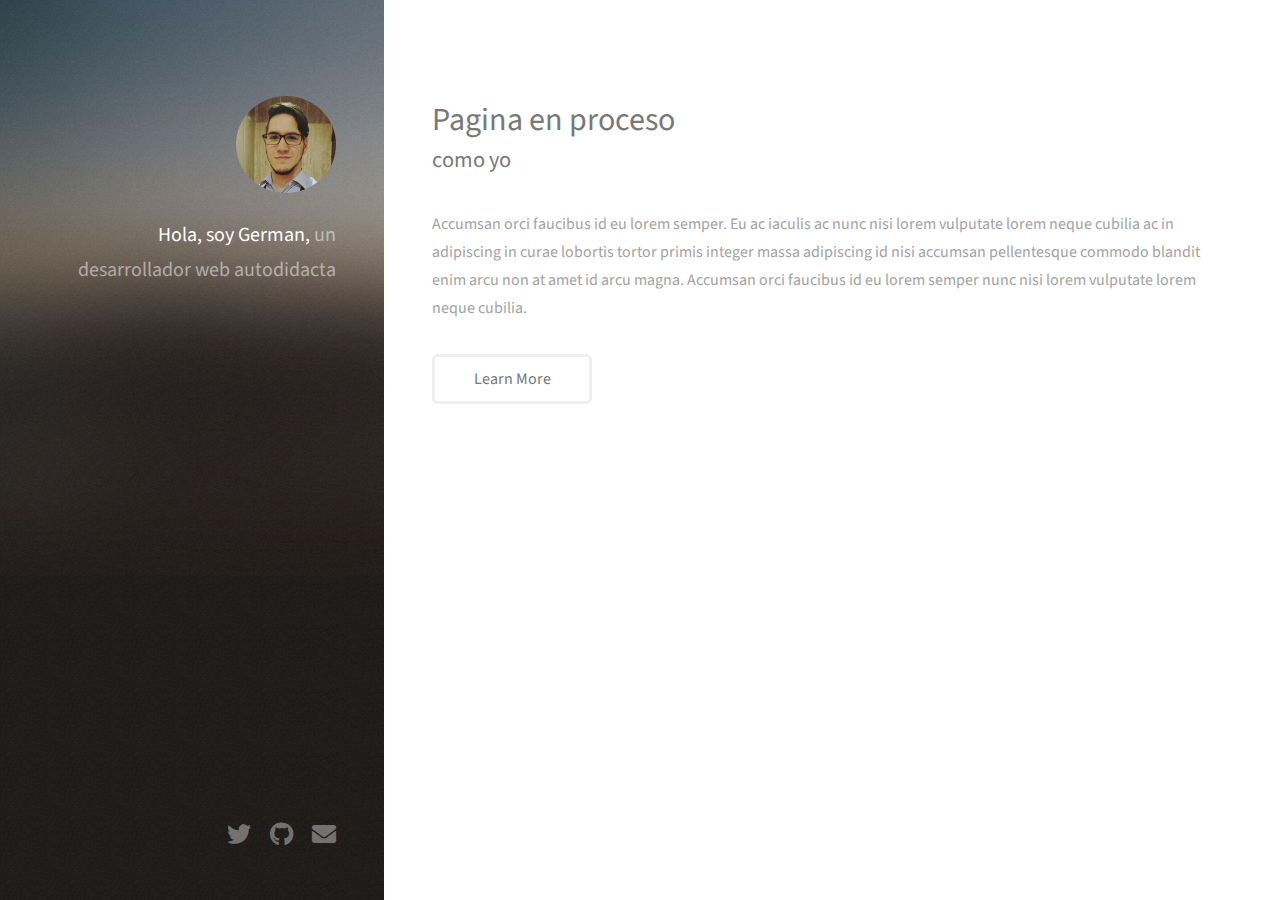
<file: index.html>
<!DOCTYPE HTML>
<!--
	Strata by HTML5 UP
	html5up.net | @ajlkn
	Free for personal and commercial use under the CCA 3.0 license (html5up.net/license)
-->
<html>
	<head>
		<title>German Crawdon</title>
		<meta charset="utf-8" />
		<meta name="viewport" content="width=device-width, initial-scale=1, user-scalable=no" />
		<link rel="stylesheet" href="assets/css/main.css" />
	</head>
	<body class="is-preload">

		<!-- Header -->
			<header id="header">
				<div class="inner">
					<a href="#" class="image avatar"><img src="images/avatar.jpg" alt="" /></a>
					<h1><strong>Hola, soy German,</strong>
						<br> un desarrollador
						<br> web autodidacta</h1>
				</div>
			</header>

		<!-- Main -->
			<div id="main">

				<!-- One -->
					<section id="one">
						<header class="major">
							<h2>Pagina en proceso <span><h6>como yo</h6></span></h2>

						</header>
						<p>Accumsan orci faucibus id eu lorem semper. Eu ac iaculis ac nunc nisi lorem vulputate lorem neque cubilia ac in adipiscing in curae lobortis tortor primis integer massa adipiscing id nisi accumsan pellentesque commodo blandit enim arcu non at amet id arcu magna. Accumsan orci faucibus id eu lorem semper nunc nisi lorem vulputate lorem neque cubilia.</p>
						<ul class="actions">
							<li><a href="#" class="button">Learn More</a></li>
						</ul>
					</section>
<!-- Two
					<section id="two">
						<h2>Recent Work</h2>
						<div class="row">
							<article class="col-6 col-12-xsmall work-item">
								<a href="images/fulls/01.jpg" class="image fit thumb"><img src="images/thumbs/01.jpg" alt="" /></a>
								<h3>Magna sed consequat tempus</h3>
								<p>Lorem ipsum dolor sit amet nisl sed nullam feugiat.</p>
							</article>
							<article class="col-6 col-12-xsmall work-item">
								<a href="images/fulls/02.jpg" class="image fit thumb"><img src="images/thumbs/02.jpg" alt="" /></a>
								<h3>Ultricies lacinia interdum</h3>
								<p>Lorem ipsum dolor sit amet nisl sed nullam feugiat.</p>
							</article>
							<article class="col-6 col-12-xsmall work-item">
								<a href="images/fulls/03.jpg" class="image fit thumb"><img src="images/thumbs/03.jpg" alt="" /></a>
								<h3>Tortor metus commodo</h3>
								<p>Lorem ipsum dolor sit amet nisl sed nullam feugiat.</p>
							</article>
							<article class="col-6 col-12-xsmall work-item">
								<a href="images/fulls/04.jpg" class="image fit thumb"><img src="images/thumbs/04.jpg" alt="" /></a>
								<h3>Quam neque phasellus</h3>
								<p>Lorem ipsum dolor sit amet nisl sed nullam feugiat.</p>
							</article>
							<article class="col-6 col-12-xsmall work-item">
								<a href="images/fulls/05.jpg" class="image fit thumb"><img src="images/thumbs/05.jpg" alt="" /></a>
								<h3>Nunc enim commodo aliquet</h3>
								<p>Lorem ipsum dolor sit amet nisl sed nullam feugiat.</p>
							</article>
							<article class="col-6 col-12-xsmall work-item">
								<a href="images/fulls/06.jpg" class="image fit thumb"><img src="images/thumbs/06.jpg" alt="" /></a>
								<h3>Risus ornare lacinia</h3>
								<p>Lorem ipsum dolor sit amet nisl sed nullam feugiat.</p>
							</article>
						</div>
						<ul class="actions">
							<li><a href="#" class="button">Full Portfolio</a></li>
						</ul>
					</section>

 Three 
					<section id="three">
						<h2>Get In Touch</h2>
						<p>Accumsan pellentesque commodo blandit enim arcu non at amet id arcu magna. Accumsan orci faucibus id eu lorem semper nunc nisi lorem vulputate lorem neque lorem ipsum dolor.</p>
						<div class="row">
							<div class="col-8 col-12-small">
								<form method="post" action="#">
									<div class="row gtr-uniform gtr-50">
										<div class="col-6 col-12-xsmall"><input type="text" name="name" id="name" placeholder="Name" /></div>
										<div class="col-6 col-12-xsmall"><input type="email" name="email" id="email" placeholder="Email" /></div>
										<div class="col-12"><textarea name="message" id="message" placeholder="Message" rows="4"></textarea></div>
									</div>
								</form>
								<ul class="actions">
									<li><input type="submit" value="Send Message" /></li>
								</ul>
							</div>
							<div class="col-4 col-12-small">
								<ul class="labeled-icons">
									<li>
										<h3 class="icon solid fa-home"><span class="label">Address</span></h3>
										1234 Somewhere Rd.<br />
										Nashville, TN 00000<br />
										United States
									</li>
									<li>
										<h3 class="icon solid fa-mobile-alt"><span class="label">Phone</span></h3>
										000-000-0000
									</li>
									<li>
										<h3 class="icon solid fa-envelope"><span class="label">Email</span></h3>
										<a href="#">hello@untitled.tld</a>
									</li>
								</ul>
							</div>
						</div>
					</section>


			</div> -->

		<!-- Footer  -->
			<footer id="footer">
				<div class="inner">
					<ul class="icons">
						<li><a href="https://twitter.com/GCrawdon" class="icon brands fa-twitter"><span class="label">Twitter</span></a></li>
						<li><a href="https://github.com/Crawdon" class="icon brands fa-github"><span class="label">Github</span></a></li>
						<li><a href="germandifrancesco@gmail.com" class="icon solid fa-envelope"><span class="label">Email</span></a></li>
					<!-- </ul>
					<ul class="copyright">
						<li>&copy; Untitled</li><li>Design: <a href="http://html5up.net">HTML5 UP</a></li>
					</ul> -->
				</div>
			</footer> 

		<!-- Scripts -->
			<script src="assets/js/jquery.min.js"></script>
			<script src="assets/js/jquery.poptrox.min.js"></script>
			<script src="assets/js/browser.min.js"></script>
			<script src="assets/js/breakpoints.min.js"></script>
			<script src="assets/js/util.js"></script>
			<script src="assets/js/main.js"></script>

	</body>
</html>
</file>
<file: assets/css/main.css>
@import url("fontawesome-all.min.css");
@import url("https://fonts.googleapis.com/css?family=Source+Sans+Pro:400,400italic");

/*
	Strata by HTML5 UP
	html5up.net | @ajlkn
	Free for personal and commercial use under the CCA 3.0 license (html5up.net/license)
*/

html, body, div, span, applet, object,
iframe, h1, h2, h3, h4, h5, h6, p, blockquote,
pre, a, abbr, acronym, address, big, cite,
code, del, dfn, em, img, ins, kbd, q, s, samp,
small, strike, strong, sub, sup, tt, var, b,
u, i, center, dl, dt, dd, ol, ul, li, fieldset,
form, label, legend, table, caption, tbody,
tfoot, thead, tr, th, td, article, aside,
canvas, details, embed, figure, figcaption,
footer, header, hgroup, menu, nav, output, ruby,
section, summary, time, mark, audio, video {
	margin: 0;
	padding: 0;
	border: 0;
	font-size: 100%;
	font: inherit;
	vertical-align: baseline;}

article, aside, details, figcaption, figure,
footer, header, hgroup, menu, nav, section {
	display: block;}

body {
	line-height: 1;
}

ol, ul {
	list-style: none;
}

blockquote, q {
	quotes: none;
}

	blockquote:before, blockquote:after, q:before, q:after {
		content: '';
		content: none;
	}

table {
	border-collapse: collapse;
	border-spacing: 0;
}

body {
	-webkit-text-size-adjust: none;
}

mark {
	background-color: transparent;
	color: inherit;
}

input::-moz-focus-inner {
	border: 0;
	padding: 0;
}

input, select, textarea {
	-moz-appearance: none;
	-webkit-appearance: none;
	-ms-appearance: none;
	appearance: none;
}

/* Basic */

	html {
		box-sizing: border-box;
	}

	*, *:before, *:after {
		box-sizing: inherit;
	}

	body {
		background: #fff;
	}

		body.is-preload *, body.is-preload *:before, body.is-preload *:after {
			-moz-animation: none !important;
			-webkit-animation: none !important;
			-ms-animation: none !important;
			animation: none !important;
			-moz-transition: none !important;
			-webkit-transition: none !important;
			-ms-transition: none !important;
			transition: none !important;
		}

	body, input, select, textarea {
		color: #a2a2a2;
		font-family: "Source Sans Pro", Helvetica, sans-serif;
		font-size: 16pt;
		font-weight: 400;
		line-height: 1.75em;
	}

	a {
		-moz-transition: color 0.2s ease-in-out, border-color 0.2s ease-in-out;
		-webkit-transition: color 0.2s ease-in-out, border-color 0.2s ease-in-out;
		-ms-transition: color 0.2s ease-in-out, border-color 0.2s ease-in-out;
		transition: color 0.2s ease-in-out, border-color 0.2s ease-in-out;
		border-bottom: dotted 1px;
		color: #49bf9d;
		text-decoration: none;
	}

		a:hover {
			border-bottom-color: transparent;
			color: #49bf9d !important;
			text-decoration: none;
		}

	strong, b {
		color: #787878;
		font-weight: 400;
	}

	em, i {
		font-style: italic;
	}

	p {
		margin: 0 0 2em 0;
	}

	h1, h2, h3, h4, h5, h6 {
		color: #787878;
		font-weight: 400;
		line-height: 1em;
		margin: 0 0 1em 0;
	}

		h1 a, h2 a, h3 a, h4 a, h5 a, h6 a {
			color: inherit;
			text-decoration: none;
		}

	h1 {
		font-size: 2em;
		line-height: 1.5em;
	}

	h2 {
		font-size: 1.5em;
		line-height: 1.5em;
	}

	h3 {
		font-size: 1.25em;
		line-height: 1.5em;
	}

	h4 {
		font-size: 1.1em;
		line-height: 1.5em;
	}

	h5 {
		font-size: 0.9em;
		line-height: 1.5em;
	}

	h6 {
		font-size: 0.7em;
		line-height: 1.5em;
	}

	sub {
		font-size: 0.8em;
		position: relative;
		top: 0.5em;
	}

	sup {
		font-size: 0.8em;
		position: relative;
		top: -0.5em;
	}

	hr {
		border: 0;
		border-bottom: solid 2px #efefef;
		margin: 2em 0;
	}

		hr.major {
			margin: 3em 0;
		}

	blockquote {
		border-left: solid 6px #efefef;
		font-style: italic;
		margin: 0 0 2em 0;
		padding: 0.5em 0 0.5em 1.5em;
	}

	code {
		background: #f7f7f7;
		border-radius: 0.35em;
		border: solid 2px #efefef;
		font-family: "Courier New", monospace;
		font-size: 0.9em;
		margin: 0 0.25em;
		padding: 0.25em 0.65em;
	}

	pre {
		-webkit-overflow-scrolling: touch;
		font-family: "Courier New", monospace;
		font-size: 0.9em;
		margin: 0 0 2em 0;
	}

		pre code {
			display: block;
			line-height: 1.75em;
			padding: 1em 1.5em;
			overflow-x: auto;
		}

	.align-left {
		text-align: left;
	}

	.align-center {
		text-align: center;
	}

	.align-right {
		text-align: right;
	}

/* Container */

	.container {
		margin: 0 auto;
		max-width: calc(100% - 4em);
		width: 100%;
	}

		.container.xsmall {
			width: 25%;
		}

		.container.small {
			width: 50%;
		}

		.container.medium {
			width: 75%;
		}

		.container.large {
			width: 125%;
		}

		.container.xlarge {
			width: 150%;
		}

		.container.max {
			width: 100%;
		}

		@media screen and (max-width: 980px) {

			.container {
				width: 100% !important;
				max-width: 100% !important;
			}

		}

		@media screen and (max-width: 480px) {

			.container {
				max-width: calc(100% - 3em);
			}

		}

/* Row */

	.row {
		display: flex;
		flex-wrap: wrap;
		box-sizing: border-box;
		align-items: stretch;
	}

		.row > * {
			box-sizing: border-box;
		}

		.row.gtr-uniform > * > :last-child {
			margin-bottom: 0;
		}

		.row.aln-left {
			justify-content: flex-start;
		}

		.row.aln-center {
			justify-content: center;
		}

		.row.aln-right {
			justify-content: flex-end;
		}

		.row.aln-top {
			align-items: flex-start;
		}

		.row.aln-middle {
			align-items: center;
		}

		.row.aln-bottom {
			align-items: flex-end;
		}

		.row > .imp {
			order: -1;
		}

		.row > .col-1 {
			width: 8.33333%;
		}

		.row > .off-1 {
			margin-left: 8.33333%;
		}

		.row > .col-2 {
			width: 16.66667%;
		}

		.row > .off-2 {
			margin-left: 16.66667%;
		}

		.row > .col-3 {
			width: 25%;
		}

		.row > .off-3 {
			margin-left: 25%;
		}

		.row > .col-4 {
			width: 33.33333%;
		}

		.row > .off-4 {
			margin-left: 33.33333%;
		}

		.row > .col-5 {
			width: 41.66667%;
		}

		.row > .off-5 {
			margin-left: 41.66667%;
		}

		.row > .col-6 {
			width: 50%;
		}

		.row > .off-6 {
			margin-left: 50%;
		}

		.row > .col-7 {
			width: 58.33333%;
		}

		.row > .off-7 {
			margin-left: 58.33333%;
		}

		.row > .col-8 {
			width: 66.66667%;
		}

		.row > .off-8 {
			margin-left: 66.66667%;
		}

		.row > .col-9 {
			width: 75%;
		}

		.row > .off-9 {
			margin-left: 75%;
		}

		.row > .col-10 {
			width: 83.33333%;
		}

		.row > .off-10 {
			margin-left: 83.33333%;
		}

		.row > .col-11 {
			width: 91.66667%;
		}

		.row > .off-11 {
			margin-left: 91.66667%;
		}

		.row > .col-12 {
			width: 100%;
		}

		.row > .off-12 {
			margin-left: 100%;
		}

		.row.gtr-0 {
			margin-top: 0;
			margin-left: 0em;
		}

			.row.gtr-0 > * {
				padding: 0 0 0 0em;
			}

			.row.gtr-0.gtr-uniform {
				margin-top: 0em;
			}

				.row.gtr-0.gtr-uniform > * {
					padding-top: 0em;
				}

		.row.gtr-25 {
			margin-top: 0;
			margin-left: -0.625em;
		}

			.row.gtr-25 > * {
				padding: 0 0 0 0.625em;
			}

			.row.gtr-25.gtr-uniform {
				margin-top: -0.625em;
			}

				.row.gtr-25.gtr-uniform > * {
					padding-top: 0.625em;
				}

		.row.gtr-50 {
			margin-top: 0;
			margin-left: -1.25em;
		}

			.row.gtr-50 > * {
				padding: 0 0 0 1.25em;
			}

			.row.gtr-50.gtr-uniform {
				margin-top: -1.25em;
			}

				.row.gtr-50.gtr-uniform > * {
					padding-top: 1.25em;
				}

		.row {
			margin-top: 0;
			margin-left: -2.5em;
		}

			.row > * {
				padding: 0 0 0 2.5em;
			}

			.row.gtr-uniform {
				margin-top: -2.5em;
			}

				.row.gtr-uniform > * {
					padding-top: 2.5em;
				}

		.row.gtr-150 {
			margin-top: 0;
			margin-left: -3.75em;
		}

			.row.gtr-150 > * {
				padding: 0 0 0 3.75em;
			}

			.row.gtr-150.gtr-uniform {
				margin-top: -3.75em;
			}

				.row.gtr-150.gtr-uniform > * {
					padding-top: 3.75em;
				}

		.row.gtr-200 {
			margin-top: 0;
			margin-left: -5em;
		}

			.row.gtr-200 > * {
				padding: 0 0 0 5em;
			}

			.row.gtr-200.gtr-uniform {
				margin-top: -5em;
			}

				.row.gtr-200.gtr-uniform > * {
					padding-top: 5em;
				}

		@media screen and (max-width: 1800px) {

			.row {
				display: flex;
				flex-wrap: wrap;
				box-sizing: border-box;
				align-items: stretch;
			}

				.row > * {
					box-sizing: border-box;
				}

				.row.gtr-uniform > * > :last-child {
					margin-bottom: 0;
				}

				.row.aln-left {
					justify-content: flex-start;
				}

				.row.aln-center {
					justify-content: center;
				}

				.row.aln-right {
					justify-content: flex-end;
				}

				.row.aln-top {
					align-items: flex-start;
				}

				.row.aln-middle {
					align-items: center;
				}

				.row.aln-bottom {
					align-items: flex-end;
				}

				.row > .imp-xlarge {
					order: -1;
				}

				.row > .col-1-xlarge {
					width: 8.33333%;
				}

				.row > .off-1-xlarge {
					margin-left: 8.33333%;
				}

				.row > .col-2-xlarge {
					width: 16.66667%;
				}

				.row > .off-2-xlarge {
					margin-left: 16.66667%;
				}

				.row > .col-3-xlarge {
					width: 25%;
				}

				.row > .off-3-xlarge {
					margin-left: 25%;
				}

				.row > .col-4-xlarge {
					width: 33.33333%;
				}

				.row > .off-4-xlarge {
					margin-left: 33.33333%;
				}

				.row > .col-5-xlarge {
					width: 41.66667%;
				}

				.row > .off-5-xlarge {
					margin-left: 41.66667%;
				}

				.row > .col-6-xlarge {
					width: 50%;
				}

				.row > .off-6-xlarge {
					margin-left: 50%;
				}

				.row > .col-7-xlarge {
					width: 58.33333%;
				}

				.row > .off-7-xlarge {
					margin-left: 58.33333%;
				}

				.row > .col-8-xlarge {
					width: 66.66667%;
				}

				.row > .off-8-xlarge {
					margin-left: 66.66667%;
				}

				.row > .col-9-xlarge {
					width: 75%;
				}

				.row > .off-9-xlarge {
					margin-left: 75%;
				}

				.row > .col-10-xlarge {
					width: 83.33333%;
				}

				.row > .off-10-xlarge {
					margin-left: 83.33333%;
				}

				.row > .col-11-xlarge {
					width: 91.66667%;
				}

				.row > .off-11-xlarge {
					margin-left: 91.66667%;
				}

				.row > .col-12-xlarge {
					width: 100%;
				}

				.row > .off-12-xlarge {
					margin-left: 100%;
				}

				.row.gtr-0 {
					margin-top: 0;
					margin-left: 0em;
				}

					.row.gtr-0 > * {
						padding: 0 0 0 0em;
					}

					.row.gtr-0.gtr-uniform {
						margin-top: 0em;
					}

						.row.gtr-0.gtr-uniform > * {
							padding-top: 0em;
						}

				.row.gtr-25 {
					margin-top: 0;
					margin-left: -0.625em;
				}

					.row.gtr-25 > * {
						padding: 0 0 0 0.625em;
					}

					.row.gtr-25.gtr-uniform {
						margin-top: -0.625em;
					}

						.row.gtr-25.gtr-uniform > * {
							padding-top: 0.625em;
						}

				.row.gtr-50 {
					margin-top: 0;
					margin-left: -1.25em;
				}

					.row.gtr-50 > * {
						padding: 0 0 0 1.25em;
					}

					.row.gtr-50.gtr-uniform {
						margin-top: -1.25em;
					}

						.row.gtr-50.gtr-uniform > * {
							padding-top: 1.25em;
						}

				.row {
					margin-top: 0;
					margin-left: -2.5em;
				}

					.row > * {
						padding: 0 0 0 2.5em;
					}

					.row.gtr-uniform {
						margin-top: -2.5em;
					}

						.row.gtr-uniform > * {
							padding-top: 2.5em;
						}

				.row.gtr-150 {
					margin-top: 0;
					margin-left: -3.75em;
				}

					.row.gtr-150 > * {
						padding: 0 0 0 3.75em;
					}

					.row.gtr-150.gtr-uniform {
						margin-top: -3.75em;
					}

						.row.gtr-150.gtr-uniform > * {
							padding-top: 3.75em;
						}

				.row.gtr-200 {
					margin-top: 0;
					margin-left: -5em;
				}

					.row.gtr-200 > * {
						padding: 0 0 0 5em;
					}

					.row.gtr-200.gtr-uniform {
						margin-top: -5em;
					}

						.row.gtr-200.gtr-uniform > * {
							padding-top: 5em;
						}

		}

		@media screen and (max-width: 1280px) {

			.row {
				display: flex;
				flex-wrap: wrap;
				box-sizing: border-box;
				align-items: stretch;
			}

				.row > * {
					box-sizing: border-box;
				}

				.row.gtr-uniform > * > :last-child {
					margin-bottom: 0;
				}

				.row.aln-left {
					justify-content: flex-start;
				}

				.row.aln-center {
					justify-content: center;
				}

				.row.aln-right {
					justify-content: flex-end;
				}

				.row.aln-top {
					align-items: flex-start;
				}

				.row.aln-middle {
					align-items: center;
				}

				.row.aln-bottom {
					align-items: flex-end;
				}

				.row > .imp-large {
					order: -1;
				}

				.row > .col-1-large {
					width: 8.33333%;
				}

				.row > .off-1-large {
					margin-left: 8.33333%;
				}

				.row > .col-2-large {
					width: 16.66667%;
				}

				.row > .off-2-large {
					margin-left: 16.66667%;
				}

				.row > .col-3-large {
					width: 25%;
				}

				.row > .off-3-large {
					margin-left: 25%;
				}

				.row > .col-4-large {
					width: 33.33333%;
				}

				.row > .off-4-large {
					margin-left: 33.33333%;
				}

				.row > .col-5-large {
					width: 41.66667%;
				}

				.row > .off-5-large {
					margin-left: 41.66667%;
				}

				.row > .col-6-large {
					width: 50%;
				}

				.row > .off-6-large {
					margin-left: 50%;
				}

				.row > .col-7-large {
					width: 58.33333%;
				}

				.row > .off-7-large {
					margin-left: 58.33333%;
				}

				.row > .col-8-large {
					width: 66.66667%;
				}

				.row > .off-8-large {
					margin-left: 66.66667%;
				}

				.row > .col-9-large {
					width: 75%;
				}

				.row > .off-9-large {
					margin-left: 75%;
				}

				.row > .col-10-large {
					width: 83.33333%;
				}

				.row > .off-10-large {
					margin-left: 83.33333%;
				}

				.row > .col-11-large {
					width: 91.66667%;
				}

				.row > .off-11-large {
					margin-left: 91.66667%;
				}

				.row > .col-12-large {
					width: 100%;
				}

				.row > .off-12-large {
					margin-left: 100%;
				}

				.row.gtr-0 {
					margin-top: 0;
					margin-left: 0em;
				}

					.row.gtr-0 > * {
						padding: 0 0 0 0em;
					}

					.row.gtr-0.gtr-uniform {
						margin-top: 0em;
					}

						.row.gtr-0.gtr-uniform > * {
							padding-top: 0em;
						}

				.row.gtr-25 {
					margin-top: 0;
					margin-left: -0.5em;
				}

					.row.gtr-25 > * {
						padding: 0 0 0 0.5em;
					}

					.row.gtr-25.gtr-uniform {
						margin-top: -0.5em;
					}

						.row.gtr-25.gtr-uniform > * {
							padding-top: 0.5em;
						}

				.row.gtr-50 {
					margin-top: 0;
					margin-left: -1em;
				}

					.row.gtr-50 > * {
						padding: 0 0 0 1em;
					}

					.row.gtr-50.gtr-uniform {
						margin-top: -1em;
					}

						.row.gtr-50.gtr-uniform > * {
							padding-top: 1em;
						}

				.row {
					margin-top: 0;
					margin-left: -2em;
				}

					.row > * {
						padding: 0 0 0 2em;
					}

					.row.gtr-uniform {
						margin-top: -2em;
					}

						.row.gtr-uniform > * {
							padding-top: 2em;
						}

				.row.gtr-150 {
					margin-top: 0;
					margin-left: -3em;
				}

					.row.gtr-150 > * {
						padding: 0 0 0 3em;
					}

					.row.gtr-150.gtr-uniform {
						margin-top: -3em;
					}

						.row.gtr-150.gtr-uniform > * {
							padding-top: 3em;
						}

				.row.gtr-200 {
					margin-top: 0;
					margin-left: -4em;
				}

					.row.gtr-200 > * {
						padding: 0 0 0 4em;
					}

					.row.gtr-200.gtr-uniform {
						margin-top: -4em;
					}

						.row.gtr-200.gtr-uniform > * {
							padding-top: 4em;
						}

		}

		@media screen and (max-width: 980px) {

			.row {
				display: flex;
				flex-wrap: wrap;
				box-sizing: border-box;
				align-items: stretch;
			}

				.row > * {
					box-sizing: border-box;
				}

				.row.gtr-uniform > * > :last-child {
					margin-bottom: 0;
				}

				.row.aln-left {
					justify-content: flex-start;
				}

				.row.aln-center {
					justify-content: center;
				}

				.row.aln-right {
					justify-content: flex-end;
				}

				.row.aln-top {
					align-items: flex-start;
				}

				.row.aln-middle {
					align-items: center;
				}

				.row.aln-bottom {
					align-items: flex-end;
				}

				.row > .imp-medium {
					order: -1;
				}

				.row > .col-1-medium {
					width: 8.33333%;
				}

				.row > .off-1-medium {
					margin-left: 8.33333%;
				}

				.row > .col-2-medium {
					width: 16.66667%;
				}

				.row > .off-2-medium {
					margin-left: 16.66667%;
				}

				.row > .col-3-medium {
					width: 25%;
				}

				.row > .off-3-medium {
					margin-left: 25%;
				}

				.row > .col-4-medium {
					width: 33.33333%;
				}

				.row > .off-4-medium {
					margin-left: 33.33333%;
				}

				.row > .col-5-medium {
					width: 41.66667%;
				}

				.row > .off-5-medium {
					margin-left: 41.66667%;
				}

				.row > .col-6-medium {
					width: 50%;
				}

				.row > .off-6-medium {
					margin-left: 50%;
				}

				.row > .col-7-medium {
					width: 58.33333%;
				}

				.row > .off-7-medium {
					margin-left: 58.33333%;
				}

				.row > .col-8-medium {
					width: 66.66667%;
				}

				.row > .off-8-medium {
					margin-left: 66.66667%;
				}

				.row > .col-9-medium {
					width: 75%;
				}

				.row > .off-9-medium {
					margin-left: 75%;
				}

				.row > .col-10-medium {
					width: 83.33333%;
				}

				.row > .off-10-medium {
					margin-left: 83.33333%;
				}

				.row > .col-11-medium {
					width: 91.66667%;
				}

				.row > .off-11-medium {
					margin-left: 91.66667%;
				}

				.row > .col-12-medium {
					width: 100%;
				}

				.row > .off-12-medium {
					margin-left: 100%;
				}

				.row.gtr-0 {
					margin-top: 0;
					margin-left: 0em;
				}

					.row.gtr-0 > * {
						padding: 0 0 0 0em;
					}

					.row.gtr-0.gtr-uniform {
						margin-top: 0em;
					}

						.row.gtr-0.gtr-uniform > * {
							padding-top: 0em;
						}

				.row.gtr-25 {
					margin-top: 0;
					margin-left: -0.5em;
				}

					.row.gtr-25 > * {
						padding: 0 0 0 0.5em;
					}

					.row.gtr-25.gtr-uniform {
						margin-top: -0.5em;
					}

						.row.gtr-25.gtr-uniform > * {
							padding-top: 0.5em;
						}

				.row.gtr-50 {
					margin-top: 0;
					margin-left: -1em;
				}

					.row.gtr-50 > * {
						padding: 0 0 0 1em;
					}

					.row.gtr-50.gtr-uniform {
						margin-top: -1em;
					}

						.row.gtr-50.gtr-uniform > * {
							padding-top: 1em;
						}

				.row {
					margin-top: 0;
					margin-left: -2em;
				}

					.row > * {
						padding: 0 0 0 2em;
					}

					.row.gtr-uniform {
						margin-top: -2em;
					}

						.row.gtr-uniform > * {
							padding-top: 2em;
						}

				.row.gtr-150 {
					margin-top: 0;
					margin-left: -3em;
				}

					.row.gtr-150 > * {
						padding: 0 0 0 3em;
					}

					.row.gtr-150.gtr-uniform {
						margin-top: -3em;
					}

						.row.gtr-150.gtr-uniform > * {
							padding-top: 3em;
						}

				.row.gtr-200 {
					margin-top: 0;
					margin-left: -4em;
				}

					.row.gtr-200 > * {
						padding: 0 0 0 4em;
					}

					.row.gtr-200.gtr-uniform {
						margin-top: -4em;
					}

						.row.gtr-200.gtr-uniform > * {
							padding-top: 4em;
						}

		}

		@media screen and (max-width: 736px) {

			.row {
				display: flex;
				flex-wrap: wrap;
				box-sizing: border-box;
				align-items: stretch;
			}

				.row > * {
					box-sizing: border-box;
				}

				.row.gtr-uniform > * > :last-child {
					margin-bottom: 0;
				}

				.row.aln-left {
					justify-content: flex-start;
				}

				.row.aln-center {
					justify-content: center;
				}

				.row.aln-right {
					justify-content: flex-end;
				}

				.row.aln-top {
					align-items: flex-start;
				}

				.row.aln-middle {
					align-items: center;
				}

				.row.aln-bottom {
					align-items: flex-end;
				}

				.row > .imp-small {
					order: -1;
				}

				.row > .col-1-small {
					width: 8.33333%;
				}

				.row > .off-1-small {
					margin-left: 8.33333%;
				}

				.row > .col-2-small {
					width: 16.66667%;
				}

				.row > .off-2-small {
					margin-left: 16.66667%;
				}

				.row > .col-3-small {
					width: 25%;
				}

				.row > .off-3-small {
					margin-left: 25%;
				}

				.row > .col-4-small {
					width: 33.33333%;
				}

				.row > .off-4-small {
					margin-left: 33.33333%;
				}

				.row > .col-5-small {
					width: 41.66667%;
				}

				.row > .off-5-small {
					margin-left: 41.66667%;
				}

				.row > .col-6-small {
					width: 50%;
				}

				.row > .off-6-small {
					margin-left: 50%;
				}

				.row > .col-7-small {
					width: 58.33333%;
				}

				.row > .off-7-small {
					margin-left: 58.33333%;
				}

				.row > .col-8-small {
					width: 66.66667%;
				}

				.row > .off-8-small {
					margin-left: 66.66667%;
				}

				.row > .col-9-small {
					width: 75%;
				}

				.row > .off-9-small {
					margin-left: 75%;
				}

				.row > .col-10-small {
					width: 83.33333%;
				}

				.row > .off-10-small {
					margin-left: 83.33333%;
				}

				.row > .col-11-small {
					width: 91.66667%;
				}

				.row > .off-11-small {
					margin-left: 91.66667%;
				}

				.row > .col-12-small {
					width: 100%;
				}

				.row > .off-12-small {
					margin-left: 100%;
				}

				.row.gtr-0 {
					margin-top: 0;
					margin-left: 0em;
				}

					.row.gtr-0 > * {
						padding: 0 0 0 0em;
					}

					.row.gtr-0.gtr-uniform {
						margin-top: 0em;
					}

						.row.gtr-0.gtr-uniform > * {
							padding-top: 0em;
						}

				.row.gtr-25 {
					margin-top: 0;
					margin-left: -0.375em;
				}

					.row.gtr-25 > * {
						padding: 0 0 0 0.375em;
					}

					.row.gtr-25.gtr-uniform {
						margin-top: -0.375em;
					}

						.row.gtr-25.gtr-uniform > * {
							padding-top: 0.375em;
						}

				.row.gtr-50 {
					margin-top: 0;
					margin-left: -0.75em;
				}

					.row.gtr-50 > * {
						padding: 0 0 0 0.75em;
					}

					.row.gtr-50.gtr-uniform {
						margin-top: -0.75em;
					}

						.row.gtr-50.gtr-uniform > * {
							padding-top: 0.75em;
						}

				.row {
					margin-top: 0;
					margin-left: -1.5em;
				}

					.row > * {
						padding: 0 0 0 1.5em;
					}

					.row.gtr-uniform {
						margin-top: -1.5em;
					}

						.row.gtr-uniform > * {
							padding-top: 1.5em;
						}

				.row.gtr-150 {
					margin-top: 0;
					margin-left: -2.25em;
				}

					.row.gtr-150 > * {
						padding: 0 0 0 2.25em;
					}

					.row.gtr-150.gtr-uniform {
						margin-top: -2.25em;
					}

						.row.gtr-150.gtr-uniform > * {
							padding-top: 2.25em;
						}

				.row.gtr-200 {
					margin-top: 0;
					margin-left: -3em;
				}

					.row.gtr-200 > * {
						padding: 0 0 0 3em;
					}

					.row.gtr-200.gtr-uniform {
						margin-top: -3em;
					}

						.row.gtr-200.gtr-uniform > * {
							padding-top: 3em;
						}

		}

		@media screen and (max-width: 480px) {

			.row {
				display: flex;
				flex-wrap: wrap;
				box-sizing: border-box;
				align-items: stretch;
			}

				.row > * {
					box-sizing: border-box;
				}

				.row.gtr-uniform > * > :last-child {
					margin-bottom: 0;
				}

				.row.aln-left {
					justify-content: flex-start;
				}

				.row.aln-center {
					justify-content: center;
				}

				.row.aln-right {
					justify-content: flex-end;
				}

				.row.aln-top {
					align-items: flex-start;
				}

				.row.aln-middle {
					align-items: center;
				}

				.row.aln-bottom {
					align-items: flex-end;
				}

				.row > .imp-xsmall {
					order: -1;
				}

				.row > .col-1-xsmall {
					width: 8.33333%;
				}

				.row > .off-1-xsmall {
					margin-left: 8.33333%;
				}

				.row > .col-2-xsmall {
					width: 16.66667%;
				}

				.row > .off-2-xsmall {
					margin-left: 16.66667%;
				}

				.row > .col-3-xsmall {
					width: 25%;
				}

				.row > .off-3-xsmall {
					margin-left: 25%;
				}

				.row > .col-4-xsmall {
					width: 33.33333%;
				}

				.row > .off-4-xsmall {
					margin-left: 33.33333%;
				}

				.row > .col-5-xsmall {
					width: 41.66667%;
				}

				.row > .off-5-xsmall {
					margin-left: 41.66667%;
				}

				.row > .col-6-xsmall {
					width: 50%;
				}

				.row > .off-6-xsmall {
					margin-left: 50%;
				}

				.row > .col-7-xsmall {
					width: 58.33333%;
				}

				.row > .off-7-xsmall {
					margin-left: 58.33333%;
				}

				.row > .col-8-xsmall {
					width: 66.66667%;
				}

				.row > .off-8-xsmall {
					margin-left: 66.66667%;
				}

				.row > .col-9-xsmall {
					width: 75%;
				}

				.row > .off-9-xsmall {
					margin-left: 75%;
				}

				.row > .col-10-xsmall {
					width: 83.33333%;
				}

				.row > .off-10-xsmall {
					margin-left: 83.33333%;
				}

				.row > .col-11-xsmall {
					width: 91.66667%;
				}

				.row > .off-11-xsmall {
					margin-left: 91.66667%;
				}

				.row > .col-12-xsmall {
					width: 100%;
				}

				.row > .off-12-xsmall {
					margin-left: 100%;
				}

				.row.gtr-0 {
					margin-top: 0;
					margin-left: 0em;
				}

					.row.gtr-0 > * {
						padding: 0 0 0 0em;
					}

					.row.gtr-0.gtr-uniform {
						margin-top: 0em;
					}

						.row.gtr-0.gtr-uniform > * {
							padding-top: 0em;
						}

				.row.gtr-25 {
					margin-top: 0;
					margin-left: -0.375em;
				}

					.row.gtr-25 > * {
						padding: 0 0 0 0.375em;
					}

					.row.gtr-25.gtr-uniform {
						margin-top: -0.375em;
					}

						.row.gtr-25.gtr-uniform > * {
							padding-top: 0.375em;
						}

				.row.gtr-50 {
					margin-top: 0;
					margin-left: -0.75em;
				}

					.row.gtr-50 > * {
						padding: 0 0 0 0.75em;
					}

					.row.gtr-50.gtr-uniform {
						margin-top: -0.75em;
					}

						.row.gtr-50.gtr-uniform > * {
							padding-top: 0.75em;
						}

				.row {
					margin-top: 0;
					margin-left: -1.5em;
				}

					.row > * {
						padding: 0 0 0 1.5em;
					}

					.row.gtr-uniform {
						margin-top: -1.5em;
					}

						.row.gtr-uniform > * {
							padding-top: 1.5em;
						}

				.row.gtr-150 {
					margin-top: 0;
					margin-left: -2.25em;
				}

					.row.gtr-150 > * {
						padding: 0 0 0 2.25em;
					}

					.row.gtr-150.gtr-uniform {
						margin-top: -2.25em;
					}

						.row.gtr-150.gtr-uniform > * {
							padding-top: 2.25em;
						}

				.row.gtr-200 {
					margin-top: 0;
					margin-left: -3em;
				}

					.row.gtr-200 > * {
						padding: 0 0 0 3em;
					}

					.row.gtr-200.gtr-uniform {
						margin-top: -3em;
					}

						.row.gtr-200.gtr-uniform > * {
							padding-top: 3em;
						}

		}

/* Section/Article */

	section.special, article.special {
		text-align: center;
	}

	header p {
		color: #b2b2b2;
		position: relative;
		margin: 0 0 1.5em 0;
	}

	header h2 + p {
		font-size: 1.25em;
		margin-top: -1em;
		line-height: 1.5em;
	}

	header h3 + p {
		font-size: 1.1em;
		margin-top: -0.8em;
		line-height: 1.5em;
	}

	header h4 + p,
	header h5 + p,
	header h6 + p {
		font-size: 0.9em;
		margin-top: -0.6em;
		line-height: 1.5em;
	}

	header.major h2 {
		font-size: 2em;
	}

/* Form */

	form {
		margin: 0 0 2em 0;
	}

	label {
		color: #787878;
		display: block;
		font-size: 0.9em;
		font-weight: 400;
		margin: 0 0 1em 0;
	}

	input[type="text"],
	input[type="password"],
	input[type="email"],
	select,
	textarea {
		-moz-appearance: none;
		-webkit-appearance: none;
		-ms-appearance: none;
		appearance: none;
		background: #f7f7f7;
		border-radius: 0.35em;
		border: solid 2px transparent;
		color: inherit;
		display: block;
		outline: 0;
		padding: 0 0.75em;
		text-decoration: none;
		width: 100%;
	}

		input[type="text"]:invalid,
		input[type="password"]:invalid,
		input[type="email"]:invalid,
		select:invalid,
		textarea:invalid {
			box-shadow: none;
		}

		input[type="text"]:focus,
		input[type="password"]:focus,
		input[type="email"]:focus,
		select:focus,
		textarea:focus {
			border-color: #49bf9d;
		}

	select {
		background-image: url("data:image/svg+xml;charset=utf8,%3Csvg xmlns='http://www.w3.org/2000/svg' width='40' height='40' preserveAspectRatio='none' viewBox='0 0 40 40'%3E%3Cpath d='M9.4,12.3l10.4,10.4l10.4-10.4c0.2-0.2,0.5-0.4,0.9-0.4c0.3,0,0.6,0.1,0.9,0.4l3.3,3.3c0.2,0.2,0.4,0.5,0.4,0.9 c0,0.4-0.1,0.6-0.4,0.9L20.7,31.9c-0.2,0.2-0.5,0.4-0.9,0.4c-0.3,0-0.6-0.1-0.9-0.4L4.3,17.3c-0.2-0.2-0.4-0.5-0.4-0.9 c0-0.4,0.1-0.6,0.4-0.9l3.3-3.3c0.2-0.2,0.5-0.4,0.9-0.4S9.1,12.1,9.4,12.3z' fill='%23dfdfdf' /%3E%3C/svg%3E");
		background-size: 1.25rem;
		background-repeat: no-repeat;
		background-position: calc(100% - 1rem) center;
		height: 2.75em;
		padding-right: 2.75em;
		text-overflow: ellipsis;
	}

		select option {
			color: #787878;
			background: #fff;
		}

		select:focus::-ms-value {
			background-color: transparent;
		}

		select::-ms-expand {
			display: none;
		}

	input[type="text"],
	input[type="password"],
	input[type="email"],
	select {
		height: 2.75em;
	}

	textarea {
		padding: 0.75em;
	}

	input[type="checkbox"],
	input[type="radio"] {
		-moz-appearance: none;
		-webkit-appearance: none;
		-ms-appearance: none;
		appearance: none;
		display: block;
		float: left;
		margin-right: -2em;
		opacity: 0;
		width: 1em;
		z-index: -1;
	}

		input[type="checkbox"] + label,
		input[type="radio"] + label {
			text-decoration: none;
			color: #a2a2a2;
			cursor: pointer;
			display: inline-block;
			font-size: 1em;
			font-weight: 400;
			padding-left: 2.4em;
			padding-right: 0.75em;
			position: relative;
		}

			input[type="checkbox"] + label:before,
			input[type="radio"] + label:before {
				-moz-osx-font-smoothing: grayscale;
				-webkit-font-smoothing: antialiased;
				display: inline-block;
				font-style: normal;
				font-variant: normal;
				text-rendering: auto;
				line-height: 1;
				text-transform: none !important;
				font-family: 'Font Awesome 5 Free';
				font-weight: 900;
			}

			input[type="checkbox"] + label:before,
			input[type="radio"] + label:before {
				background: #f7f7f7;
				border-radius: 0.35em;
				border: solid 2px transparent;
				content: '';
				display: inline-block;
				font-size: 0.8em;
				height: 2.0625em;
				left: 0;
				line-height: 1.85625em;
				position: absolute;
				text-align: center;
				top: 0;
				width: 2.0625em;
			}

		input[type="checkbox"]:checked + label:before,
		input[type="radio"]:checked + label:before {
			background: #787878;
			border-color: #787878;
			color: #fff;
			content: '\f00c';
		}

		input[type="checkbox"]:focus + label:before,
		input[type="radio"]:focus + label:before {
			border-color: #49bf9d;
		}

	input[type="checkbox"] + label:before {
		border-radius: 0.35em;
	}

	input[type="radio"] + label:before {
		border-radius: 100%;
	}

	::-webkit-input-placeholder {
		color: #b2b2b2 !important;
		opacity: 1.0;
	}

	:-moz-placeholder {
		color: #b2b2b2 !important;
		opacity: 1.0;
	}

	::-moz-placeholder {
		color: #b2b2b2 !important;
		opacity: 1.0;
	}

	:-ms-input-placeholder {
		color: #b2b2b2 !important;
		opacity: 1.0;
	}

/* Box */

	.box {
		border-radius: 0.35em;
		border: solid 2px #efefef;
		margin-bottom: 2em;
		padding: 1.5em;
	}

		.box > :last-child,
		.box > :last-child > :last-child,
		.box > :last-child > :last-child > :last-child {
			margin-bottom: 0;
		}

		.box.alt {
			border: 0;
			border-radius: 0;
			padding: 0;
		}

/* Icon */

	.icon {
		text-decoration: none;
		border-bottom: none;
		position: relative;
	}

		.icon:before {
			-moz-osx-font-smoothing: grayscale;
			-webkit-font-smoothing: antialiased;
			display: inline-block;
			font-style: normal;
			font-variant: normal;
			text-rendering: auto;
			line-height: 1;
			text-transform: none !important;
			font-family: 'Font Awesome 5 Free';
			font-weight: 400;
		}

		.icon > .label {
			display: none;
		}

		.icon:before {
			line-height: inherit;
		}

		.icon.solid:before {
			font-weight: 900;
		}

		.icon.brands:before {
			font-family: 'Font Awesome 5 Brands';
		}

/* Image */

	.image {
		border-radius: 0.35em;
		border: 0;
		display: inline-block;
		position: relative;
	}

		.image:before {
			-moz-transition: opacity 0.2s ease-in-out;
			-webkit-transition: opacity 0.2s ease-in-out;
			-ms-transition: opacity 0.2s ease-in-out;
			transition: opacity 0.2s ease-in-out;
			background: url("images/overlay.png");
			border-radius: 0.35em;
			content: '';
			display: block;
			height: 100%;
			left: 0;
			opacity: 0.5;
			position: absolute;
			top: 0;
			width: 100%;
		}

		.image.thumb {
			text-align: center;
		}

			.image.thumb:after {
				-moz-transition: opacity 0.2s ease-in-out;
				-webkit-transition: opacity 0.2s ease-in-out;
				-ms-transition: opacity 0.2s ease-in-out;
				transition: opacity 0.2s ease-in-out;
				border-radius: 0.35em;
				border: solid 3px rgba(255, 255, 255, 0.5);
				color: #fff;
				content: 'View';
				display: inline-block;
				font-size: 0.8em;
				font-weight: 400;
				left: 50%;
				line-height: 2.25em;
				margin: -1.25em 0 0 -3em;
				opacity: 0;
				padding: 0 1.5em;
				position: absolute;
				text-align: center;
				text-decoration: none;
				top: 50%;
				white-space: nowrap;
			}

			.image.thumb:hover:after {
				opacity: 1.0;
			}

			.image.thumb:hover:before {
				background: url("images/overlay.png"), url("images/overlay.png");
				opacity: 1.0;
			}

		.image img {
			border-radius: 0.35em;
			display: block;
		}

		.image.left {
			float: left;
			margin: 0 1.5em 1em 0;
			top: 0.25em;
		}

		.image.right {
			float: right;
			margin: 0 0 1em 1.5em;
			top: 0.25em;
		}

		.image.left, .image.right {
			max-width: 40%;
		}

			.image.left img, .image.right img {
				width: 100%;
			}

		.image.fit {
			display: block;
			margin: 0 0 2em 0;
			width: 100%;
		}

			.image.fit img {
				width: 100%;
			}

		.image.avatar {
			border-radius: 100%;
		}

			.image.avatar:before {
				display: none;
			}

			.image.avatar img {
				border-radius: 100%;
				width: 100%;
			}

/* List */

	ol {
		list-style: decimal;
		margin: 0 0 2em 0;
		padding-left: 1.25em;
	}

		ol li {
			padding-left: 0.25em;
		}

	ul {
		list-style: disc;
		margin: 0 0 2em 0;
		padding-left: 1em;
	}

		ul li {
			padding-left: 0.5em;
		}

		ul.alt {
			list-style: none;
			padding-left: 0;
		}

			ul.alt li {
				border-top: solid 2px #efefef;
				padding: 0.5em 0;
			}

				ul.alt li:first-child {
					border-top: 0;
					padding-top: 0;
				}

	dl {
		margin: 0 0 2em 0;
	}

/* Icons */

	ul.icons {
		cursor: default;
		list-style: none;
		padding-left: 0;
	}

		ul.icons li {
			display: inline-block;
			padding: 0 1em 0 0;
		}

			ul.icons li:last-child {
				padding-right: 0;
			}

			ul.icons li .icon:before {
				font-size: 1.5em;
			}

/* Labeled Icons */

	ul.labeled-icons {
		list-style: none;
		padding: 0;
	}

		ul.labeled-icons li {
			line-height: 1.75em;
			margin: 1.5em 0 0 0;
			padding-left: 2.25em;
			position: relative;
		}

			ul.labeled-icons li:first-child {
				margin-top: 0;
			}

			ul.labeled-icons li a {
				color: inherit;
			}

			ul.labeled-icons li h3 {
				color: #b2b2b2;
				left: 0;
				position: absolute;
				text-align: center;
				top: 0;
				width: 1em;
			}

/* Actions */

	ul.actions {
		display: -moz-flex;
		display: -webkit-flex;
		display: -ms-flex;
		display: flex;
		cursor: default;
		list-style: none;
		margin-left: -1em;
		padding-left: 0;
	}

		ul.actions li {
			padding: 0 0 0 1em;
			vertical-align: middle;
		}

		ul.actions.special {
			-moz-justify-content: center;
			-webkit-justify-content: center;
			-ms-justify-content: center;
			justify-content: center;
			width: 100%;
			margin-left: 0;
		}

			ul.actions.special li:first-child {
				padding-left: 0;
			}

		ul.actions.stacked {
			-moz-flex-direction: column;
			-webkit-flex-direction: column;
			-ms-flex-direction: column;
			flex-direction: column;
			margin-left: 0;
		}

			ul.actions.stacked li {
				padding: 1.3em 0 0 0;
			}

				ul.actions.stacked li:first-child {
					padding-top: 0;
				}

		ul.actions.fit {
			width: calc(100% + 1em);
		}

			ul.actions.fit li {
				-moz-flex-grow: 1;
				-webkit-flex-grow: 1;
				-ms-flex-grow: 1;
				flex-grow: 1;
				-moz-flex-shrink: 1;
				-webkit-flex-shrink: 1;
				-ms-flex-shrink: 1;
				flex-shrink: 1;
				width: 100%;
			}

				ul.actions.fit li > * {
					width: 100%;
				}

			ul.actions.fit.stacked {
				width: 100%;
			}

		@media screen and (max-width: 480px) {

			ul.actions:not(.fixed) {
				-moz-flex-direction: column;
				-webkit-flex-direction: column;
				-ms-flex-direction: column;
				flex-direction: column;
				margin-left: 0;
				width: 100% !important;
			}

				ul.actions:not(.fixed) li {
					-moz-flex-grow: 1;
					-webkit-flex-grow: 1;
					-ms-flex-grow: 1;
					flex-grow: 1;
					-moz-flex-shrink: 1;
					-webkit-flex-shrink: 1;
					-ms-flex-shrink: 1;
					flex-shrink: 1;
					padding: 1em 0 0 0;
					text-align: center;
					width: 100%;
				}

					ul.actions:not(.fixed) li > * {
						width: 100%;
					}

					ul.actions:not(.fixed) li:first-child {
						padding-top: 0;
					}

					ul.actions:not(.fixed) li input[type="submit"],
					ul.actions:not(.fixed) li input[type="reset"],
					ul.actions:not(.fixed) li input[type="button"],
					ul.actions:not(.fixed) li button,
					ul.actions:not(.fixed) li .button {
						width: 100%;
					}

						ul.actions:not(.fixed) li input[type="submit"].icon:before,
						ul.actions:not(.fixed) li input[type="reset"].icon:before,
						ul.actions:not(.fixed) li input[type="button"].icon:before,
						ul.actions:not(.fixed) li button.icon:before,
						ul.actions:not(.fixed) li .button.icon:before {
							margin-left: -0.5em;
						}

		}

/* Table */

	.table-wrapper {
		-webkit-overflow-scrolling: touch;
		overflow-x: auto;
	}

	table {
		margin: 0 0 2em 0;
		width: 100%;
	}

		table tbody tr {
			border: solid 1px #efefef;
			border-left: 0;
			border-right: 0;
		}

			table tbody tr:nth-child(2n + 1) {
				background-color: #f7f7f7;
			}

		table td {
			padding: 0.75em 0.75em;
		}

		table th {
			color: #787878;
			font-size: 0.9em;
			font-weight: 400;
			padding: 0 0.75em 0.75em 0.75em;
			text-align: left;
		}

		table thead {
			border-bottom: solid 2px #efefef;
		}

		table tfoot {
			border-top: solid 2px #efefef;
		}

		table.alt {
			border-collapse: separate;
		}

			table.alt tbody tr td {
				border: solid 2px #efefef;
				border-left-width: 0;
				border-top-width: 0;
			}

				table.alt tbody tr td:first-child {
					border-left-width: 2px;
				}

			table.alt tbody tr:first-child td {
				border-top-width: 2px;
			}

			table.alt thead {
				border-bottom: 0;
			}

			table.alt tfoot {
				border-top: 0;
			}

/* Button */

	input[type="submit"],
	input[type="reset"],
	input[type="button"],
	.button {
		-moz-appearance: none;
		-webkit-appearance: none;
		-ms-appearance: none;
		appearance: none;
		-moz-transition: background-color 0.2s ease-in-out, color 0.2s ease-in-out, border-color 0.2s ease-in-out;
		-webkit-transition: background-color 0.2s ease-in-out, color 0.2s ease-in-out, border-color 0.2s ease-in-out;
		-ms-transition: background-color 0.2s ease-in-out, color 0.2s ease-in-out, border-color 0.2s ease-in-out;
		transition: background-color 0.2s ease-in-out, color 0.2s ease-in-out, border-color 0.2s ease-in-out;
		background-color: transparent;
		border-radius: 0.35em;
		border: solid 3px #efefef;
		color: #787878 !important;
		cursor: pointer;
		display: inline-block;
		font-weight: 400;
		height: 3.15em;
		height: calc(2.75em + 6px);
		line-height: 2.75em;
		min-width: 10em;
		padding: 0 1.5em;
		text-align: center;
		text-decoration: none;
		white-space: nowrap;
	}

		input[type="submit"]:hover,
		input[type="reset"]:hover,
		input[type="button"]:hover,
		.button:hover {
			border-color: #49bf9d;
			color: #49bf9d !important;
		}

		input[type="submit"]:active,
		input[type="reset"]:active,
		input[type="button"]:active,
		.button:active {
			background-color: rgba(73, 191, 157, 0.1);
			border-color: #49bf9d;
			color: #49bf9d !important;
		}

		input[type="submit"].icon,
		input[type="reset"].icon,
		input[type="button"].icon,
		.button.icon {
			padding-left: 1.35em;
		}

			input[type="submit"].icon:before,
			input[type="reset"].icon:before,
			input[type="button"].icon:before,
			.button.icon:before {
				margin-right: 0.5em;
			}

		input[type="submit"].fit,
		input[type="reset"].fit,
		input[type="button"].fit,
		.button.fit {
			min-width: 0;
			width: 100%;
		}

		input[type="submit"].small,
		input[type="reset"].small,
		input[type="button"].small,
		.button.small {
			font-size: 0.8em;
		}

		input[type="submit"].large,
		input[type="reset"].large,
		input[type="button"].large,
		.button.large {
			font-size: 1.35em;
		}

		input[type="submit"].primary,
		input[type="reset"].primary,
		input[type="button"].primary,
		.button.primary {
			background-color: #49bf9d;
			border-color: #49bf9d;
			color: #ffffff !important;
		}

			input[type="submit"].primary:hover,
			input[type="reset"].primary:hover,
			input[type="button"].primary:hover,
			.button.primary:hover {
				background-color: #5cc6a7;
				border-color: #5cc6a7;
			}

			input[type="submit"].primary:active,
			input[type="reset"].primary:active,
			input[type="button"].primary:active,
			.button.primary:active {
				background-color: #3eb08f;
				border-color: #3eb08f;
			}

		input[type="submit"].disabled, input[type="submit"]:disabled,
		input[type="reset"].disabled,
		input[type="reset"]:disabled,
		input[type="button"].disabled,
		input[type="button"]:disabled,
		.button.disabled,
		.button:disabled {
			background-color: #e7e7e7 !important;
			border-color: #e7e7e7 !important;
			color: #b2b2b2 !important;
			cursor: default;
		}

/* Work Item */

	.work-item {
		margin: 0 0 2em 0;
	}

		.work-item .image {
			margin: 0 0 1.5em 0;
		}

		.work-item h3 {
			font-size: 1em;
			margin: 0 0 0.5em 0;
		}

		.work-item p {
			font-size: 0.8em;
			line-height: 1.5em;
			margin: 0;
		}

/* Header */

	#header {
		display: -moz-flex;
		display: -webkit-flex;
		display: -ms-flex;
		display: flex;
		-moz-flex-direction: column;
		-webkit-flex-direction: column;
		-ms-flex-direction: column;
		flex-direction: column;
		-moz-align-items: -moz-flex-end;
		-webkit-align-items: -webkit-flex-end;
		-ms-align-items: -ms-flex-end;
		align-items: flex-end;
		-moz-justify-content: space-between;
		-webkit-justify-content: space-between;
		-ms-justify-content: space-between;
		justify-content: space-between;
		background-color: #1f1815;
		background-attachment: scroll,								scroll;
		background-image: url("images/overlay.png"), url("../../images/bg.jpg");
		background-position: top left,							top left;
		background-repeat: repeat,								no-repeat;
		background-size: auto,								150%;
		color: rgba(255, 255, 255, 0.5);
		height: 100%;
		left: 0;
		padding: 8em 4em;
		position: fixed;
		text-align: right;
		top: 0;
		width: 35%;
	}

		#header > * {
			-moz-flex-shrink: 0;
			-webkit-flex-shrink: 0;
			-ms-flex-shrink: 0;
			flex-shrink: 0;
			width: 100%;
		}

		#header > .inner {
			-moz-flex-grow: 1;
			-webkit-flex-grow: 1;
			-ms-flex-grow: 1;
			flex-grow: 1;
			margin: 0 0 2em 0;
		}

		#header strong, #header b {
			color: #ffffff;
		}

		#header h2, #header h3, #header h4, #header h5, #header h6 {
			color: #ffffff;
		}

		#header h1 {
			color: rgba(255, 255, 255, 0.5);
			font-size: 1.35em;
			line-height: 1.75em;
			margin: 0;
		}

		#header .image.avatar {
			margin: 0 0 1em 0;
			width: 6.25em;
		}

/* Footer */

	#footer .icons {
		margin: 1em 0 0 0;
	}

		#footer .icons a {
			color: rgba(255, 255, 255, 0.4);
		}

	#footer .copyright {
		color: rgba(255, 255, 255, 0.4);
		font-size: 0.8em;
		list-style: none;
		margin: 1em 0 0 0;
		padding: 0;
	}

		#footer .copyright li {
			border-left: solid 1px rgba(255, 255, 255, 0.25);
			display: inline-block;
			line-height: 1em;
			margin-left: 0.75em;
			padding-left: 0.75em;
		}

			#footer .copyright li:first-child {
				border-left: 0;
				margin-left: 0;
				padding-left: 0;
			}

			#footer .copyright li a {
				color: inherit;
			}

/* Main */

	#main {
		margin-left: 35%;
		max-width: 54em;
		padding: 8em 4em 4em 4em;
		width: calc(100% - 35%);
	}

		#main > section {
			border-top: solid 2px #efefef;
			margin: 4em 0 0 0;
			padding: 4em 0 0 0;
		}

			#main > section:first-child {
				border-top: 0;
				margin-top: 0;
				padding-top: 0;
			}

/* Poptrox */

	@-moz-keyframes spin {
		0% {
			-moz-transform: rotate(0deg);
			-webkit-transform: rotate(0deg);
			-ms-transform: rotate(0deg);
			transform: rotate(0deg);
		}

		100% {
			-moz-transform: rotate(360deg);
			-webkit-transform: rotate(360deg);
			-ms-transform: rotate(360deg);
			transform: rotate(360deg);
		}
	}

	@-webkit-keyframes spin {
		0% {
			-moz-transform: rotate(0deg);
			-webkit-transform: rotate(0deg);
			-ms-transform: rotate(0deg);
			transform: rotate(0deg);
		}

		100% {
			-moz-transform: rotate(360deg);
			-webkit-transform: rotate(360deg);
			-ms-transform: rotate(360deg);
			transform: rotate(360deg);
		}
	}

	@-ms-keyframes spin {
		0% {
			-moz-transform: rotate(0deg);
			-webkit-transform: rotate(0deg);
			-ms-transform: rotate(0deg);
			transform: rotate(0deg);
		}

		100% {
			-moz-transform: rotate(360deg);
			-webkit-transform: rotate(360deg);
			-ms-transform: rotate(360deg);
			transform: rotate(360deg);
		}
	}

	@keyframes spin {
		0% {
			-moz-transform: rotate(0deg);
			-webkit-transform: rotate(0deg);
			-ms-transform: rotate(0deg);
			transform: rotate(0deg);
		}

		100% {
			-moz-transform: rotate(360deg);
			-webkit-transform: rotate(360deg);
			-ms-transform: rotate(360deg);
			transform: rotate(360deg);
		}
	}

	.poptrox-popup {
		-moz-box-sizing: content-box;
		-webkit-box-sizing: content-box;
		-ms-box-sizing: content-box;
		box-sizing: content-box;
		-webkit-tap-highlight-color: rgba(255, 255, 255, 0);
		background: #fff;
		border-radius: 0.35em;
		box-shadow: 0 0.1em 0.15em 0 rgba(0, 0, 0, 0.15);
		overflow: hidden;
		padding-bottom: 3em;
	}

		.poptrox-popup .loader {
			text-decoration: none;
			-moz-animation: spin 1s linear infinite;
			-webkit-animation: spin 1s linear infinite;
			-ms-animation: spin 1s linear infinite;
			animation: spin 1s linear infinite;
			font-size: 1.5em;
			height: 1em;
			left: 50%;
			line-height: 1em;
			margin: -0.5em 0 0 -0.5em;
			position: absolute;
			top: 50%;
			width: 1em;
		}

			.poptrox-popup .loader:before {
				-moz-osx-font-smoothing: grayscale;
				-webkit-font-smoothing: antialiased;
				display: inline-block;
				font-style: normal;
				font-variant: normal;
				text-rendering: auto;
				line-height: 1;
				text-transform: none !important;
				font-family: 'Font Awesome 5 Free';
				font-weight: 900;
			}

			.poptrox-popup .loader:before {
				content: '\f1ce';
			}

		.poptrox-popup .caption {
			background: #fff;
			bottom: 0;
			cursor: default;
			font-size: 0.9em;
			height: 3em;
			left: 0;
			line-height: 2.8em;
			position: absolute;
			text-align: center;
			width: 100%;
			z-index: 1;
		}

		.poptrox-popup .nav-next,
		.poptrox-popup .nav-previous {
			text-decoration: none;
			-moz-transition: opacity 0.2s ease-in-out;
			-webkit-transition: opacity 0.2s ease-in-out;
			-ms-transition: opacity 0.2s ease-in-out;
			transition: opacity 0.2s ease-in-out;
			-webkit-tap-highlight-color: rgba(255, 255, 255, 0);
			background: rgba(0, 0, 0, 0.01);
			cursor: pointer;
			height: 100%;
			opacity: 0;
			position: absolute;
			top: 0;
			width: 50%;
		}

			.poptrox-popup .nav-next:before,
			.poptrox-popup .nav-previous:before {
				-moz-osx-font-smoothing: grayscale;
				-webkit-font-smoothing: antialiased;
				display: inline-block;
				font-style: normal;
				font-variant: normal;
				text-rendering: auto;
				line-height: 1;
				text-transform: none !important;
				font-family: 'Font Awesome 5 Free';
				font-weight: 900;
			}

			.poptrox-popup .nav-next:before,
			.poptrox-popup .nav-previous:before {
				color: #fff;
				font-size: 2.5em;
				height: 1em;
				line-height: 1em;
				margin-top: -0.75em;
				position: absolute;
				text-align: center;
				top: 50%;
				width: 1.5em;
			}

		.poptrox-popup .nav-next {
			right: 0;
		}

			.poptrox-popup .nav-next:before {
				content: '\f105';
				right: 0;
			}

		.poptrox-popup .nav-previous {
			left: 0;
		}

			.poptrox-popup .nav-previous:before {
				content: '\f104';
				left: 0;
			}

		.poptrox-popup .closer {
			text-decoration: none;
			-moz-transition: opacity 0.2s ease-in-out;
			-webkit-transition: opacity 0.2s ease-in-out;
			-ms-transition: opacity 0.2s ease-in-out;
			transition: opacity 0.2s ease-in-out;
			-webkit-tap-highlight-color: rgba(255, 255, 255, 0);
			color: #fff;
			height: 4em;
			line-height: 4em;
			opacity: 0;
			position: absolute;
			right: 0;
			text-align: center;
			top: 0;
			width: 4em;
			z-index: 2;
		}

			.poptrox-popup .closer:before {
				-moz-osx-font-smoothing: grayscale;
				-webkit-font-smoothing: antialiased;
				display: inline-block;
				font-style: normal;
				font-variant: normal;
				text-rendering: auto;
				line-height: 1;
				text-transform: none !important;
				font-family: 'Font Awesome 5 Free';
				font-weight: 900;
			}

			.poptrox-popup .closer:before {
				-moz-box-sizing: content-box;
				-webkit-box-sizing: content-box;
				-ms-box-sizing: content-box;
				box-sizing: content-box;
				border-radius: 100%;
				border: solid 3px rgba(255, 255, 255, 0.5);
				content: '\f00d';
				display: block;
				font-size: 1em;
				height: 1.75em;
				left: 50%;
				line-height: 1.75em;
				margin: -0.875em 0 0 -0.875em;
				position: absolute;
				top: 50%;
				width: 1.75em;
			}

		.poptrox-popup:hover .nav-next,
		.poptrox-popup:hover .nav-previous {
			opacity: 0.5;
		}

			.poptrox-popup:hover .nav-next:hover,
			.poptrox-popup:hover .nav-previous:hover {
				opacity: 1.0;
			}

		.poptrox-popup:hover .closer {
			opacity: 0.5;
		}

			.poptrox-popup:hover .closer:hover {
				opacity: 1.0;
			}

/* Touch */

	body.is-touch .image.thumb:before {
		opacity: 0.5 !important;
	}

	body.is-touch .image.thumb:after {
		display: none !important;
	}

	body.is-touch #header {
		background-attachment: scroll;
		background-size: auto, cover;
	}

	body.is-touch .poptrox-popup .nav-next,
	body.is-touch .poptrox-popup .nav-previous,
	body.is-touch .poptrox-popup .closer {
		opacity: 1.0 !important;
	}

/* XLarge */

	@media screen and (max-width: 1800px) {

		/* Basic */

			body, input, select, textarea {
				font-size: 12pt;
			}

	}

/* Large */

	@media screen and (max-width: 1280px) {

		/* Header */

			#header {
				padding: 6em 3em 3em 3em;
				width: 30%;
			}

				#header h1 {
					font-size: 1.25em;
				}

					#header h1 br {
						display: none;
					}

				#header > .inner {
					margin-bottom: 0;
				}

		/* Footer */

			#footer .copyright li {
				border-left-width: 0;
				display: block;
				line-height: 2.25em;
				margin-left: 0;
				padding-left: 0;
			}

		/* Main */

			#main {
				margin-left: 30%;
				max-width: none;
				padding: 6em 3em 3em 3em;
				width: calc(100% - 30%);
			}

	}

/* Medium */

	@media screen and (max-width: 980px) {

		/* Basic */

			h1 br, h2 br, h3 br, h4 br, h5 br, h6 br {
				display: none;
			}

		/* List */

			ul.icons li .icon {
				font-size: 1.25em;
			}

		/* Header */

			#header {
				background-attachment: scroll;
				background-position: top left, center center;
				background-size: auto,		cover;
				left: auto;
				padding: 6em 4em;
				position: relative;
				text-align: center;
				top: auto;
				width: 100%;
				display: block;
			}

				#header h1 {
					font-size: 1.75em;
				}

					#header h1 br {
						display: inline;
					}

		/* Footer */

			#footer {
				background-attachment: scroll;
				background-color: #1f1815;
				background-image: url("images/overlay.png"), url("../../images/bg.jpg");
				background-position: top left,						bottom center;
				background-repeat: repeat,							no-repeat;
				background-size: auto,							cover;
				bottom: auto;
				left: auto;
				padding: 4em 4em 6em 4em;
				position: relative;
				text-align: center;
				width: 100%;
			}

				#footer .icons {
					margin: 0 0 1em 0;
				}

				#footer .copyright {
					margin: 0 0 1em 0;
				}

					#footer .copyright li {
						border-left-width: 1px;
						display: inline-block;
						line-height: 1em;
						margin-left: 0.75em;
						padding-left: 0.75em;
					}

		/* Main */

			#main {
				margin: 0;
				padding: 6em 4em;
				width: 100%;
			}

	}

/* Small */

	@media screen and (max-width: 736px) {

		/* Basic */

			h1 {
				font-size: 1.5em;
			}

			h2 {
				font-size: 1.2em;
			}

			h3 {
				font-size: 1em;
			}

		/* Section/Article */

			section.special, article.special {
				text-align: center;
			}

			header.major h2 {
				font-size: 1.35em;
			}

		/* List */

			ul.labeled-icons li {
				padding-left: 2em;
			}

				ul.labeled-icons li h3 {
					line-height: 1.75em;
				}

		/* Header */

			#header {
				padding: 2.25em 1.5em;
			}

				#header h1 {
					font-size: 1.35em;
				}

		/* Footer */

			#footer {
				padding: 2.25em 1.5em;
			}

		/* Main */

			#main {
				padding: 2.25em 1.5em 0.25em 1.5em;
			}

				#main > section {
					margin: 2.25em 0 0 0;
					padding: 2.25em 0 0 0;
				}

		/* Poptrox */

			.poptrox-popup {
				border-radius: 0;
			}

				.poptrox-popup .nav-next:before,
				.poptrox-popup .nav-previous:before {
					margin-top: -1em;
				}

	}

/* XSmall */

	@media screen and (max-width: 480px) {

		/* Header */

			#header {
				padding: 4.5em 1.5em;
			}

				#header h1 br {
					display: none;
				}

		/* Footer */

			#footer .copyright li {
				border-left-width: 0;
				display: block;
				line-height: 2.25em;
				margin-left: 0;
				padding-left: 0;
			}

	}
</file>
